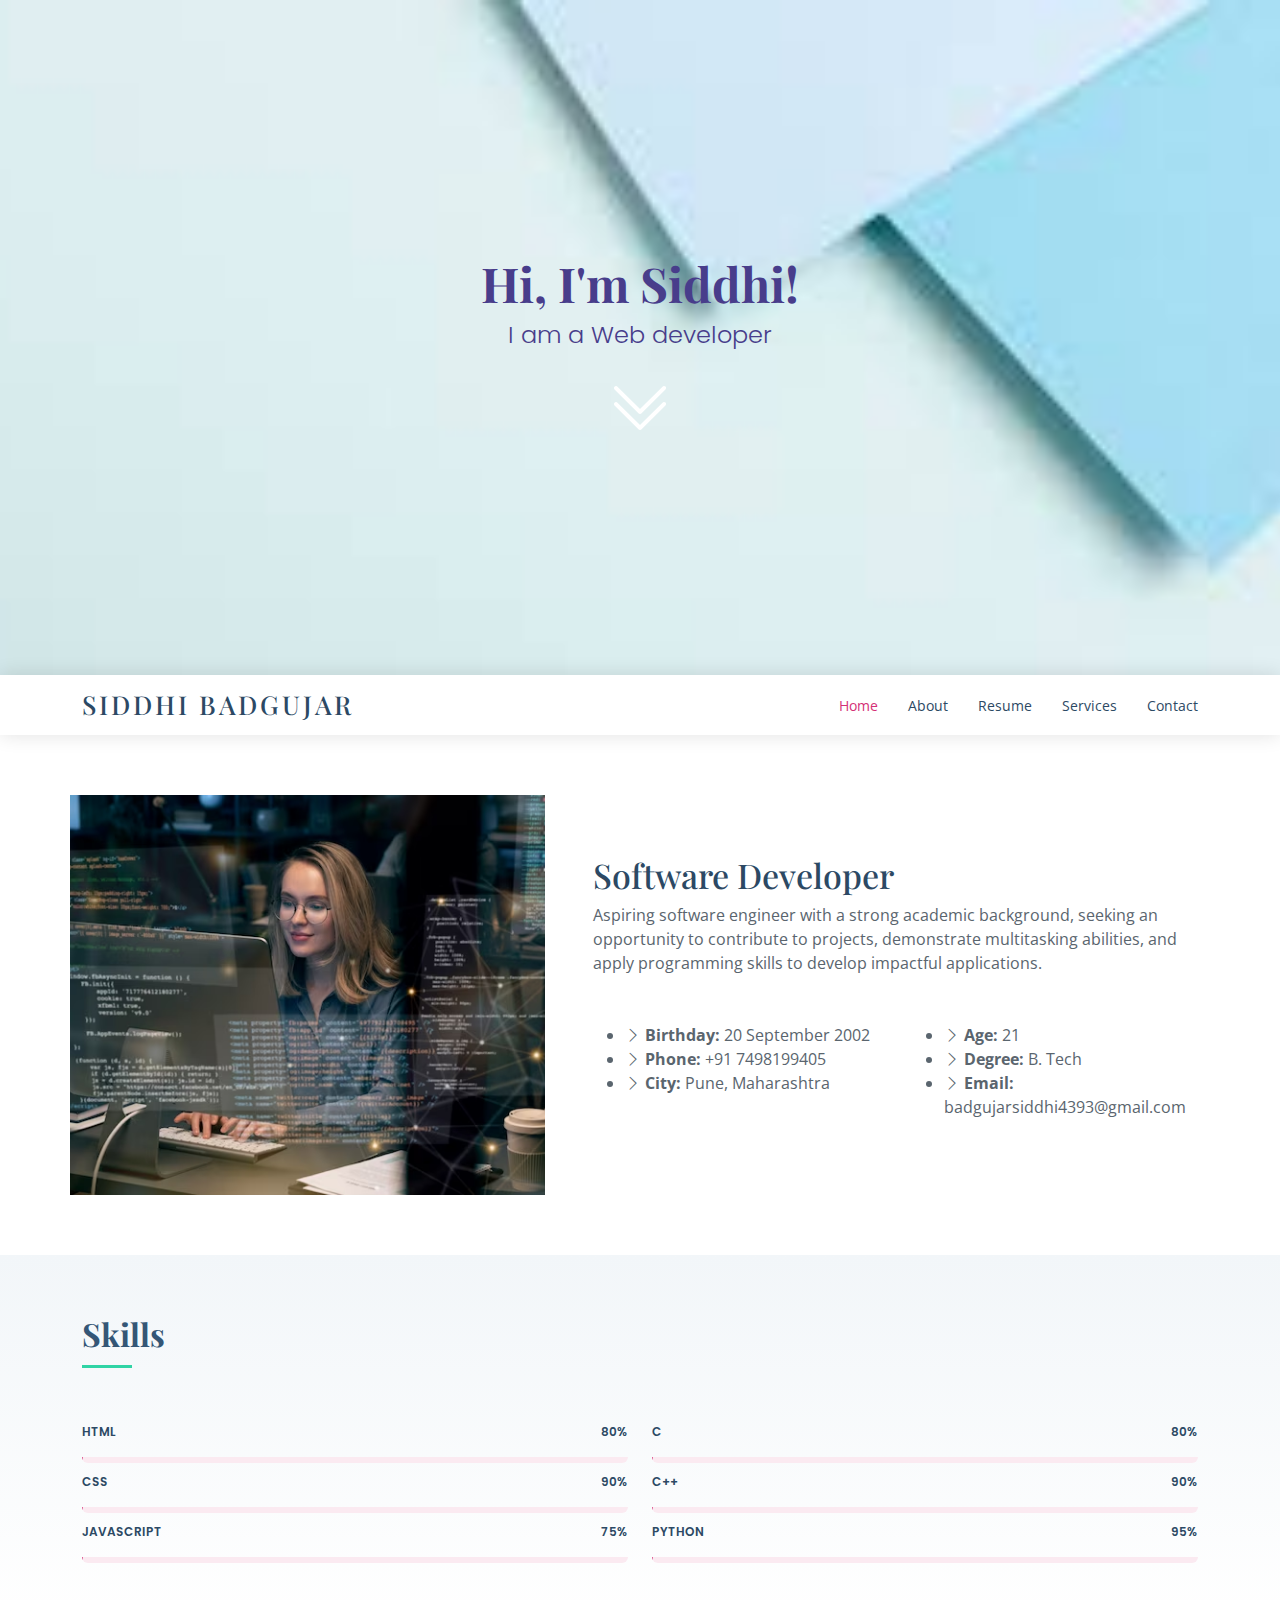
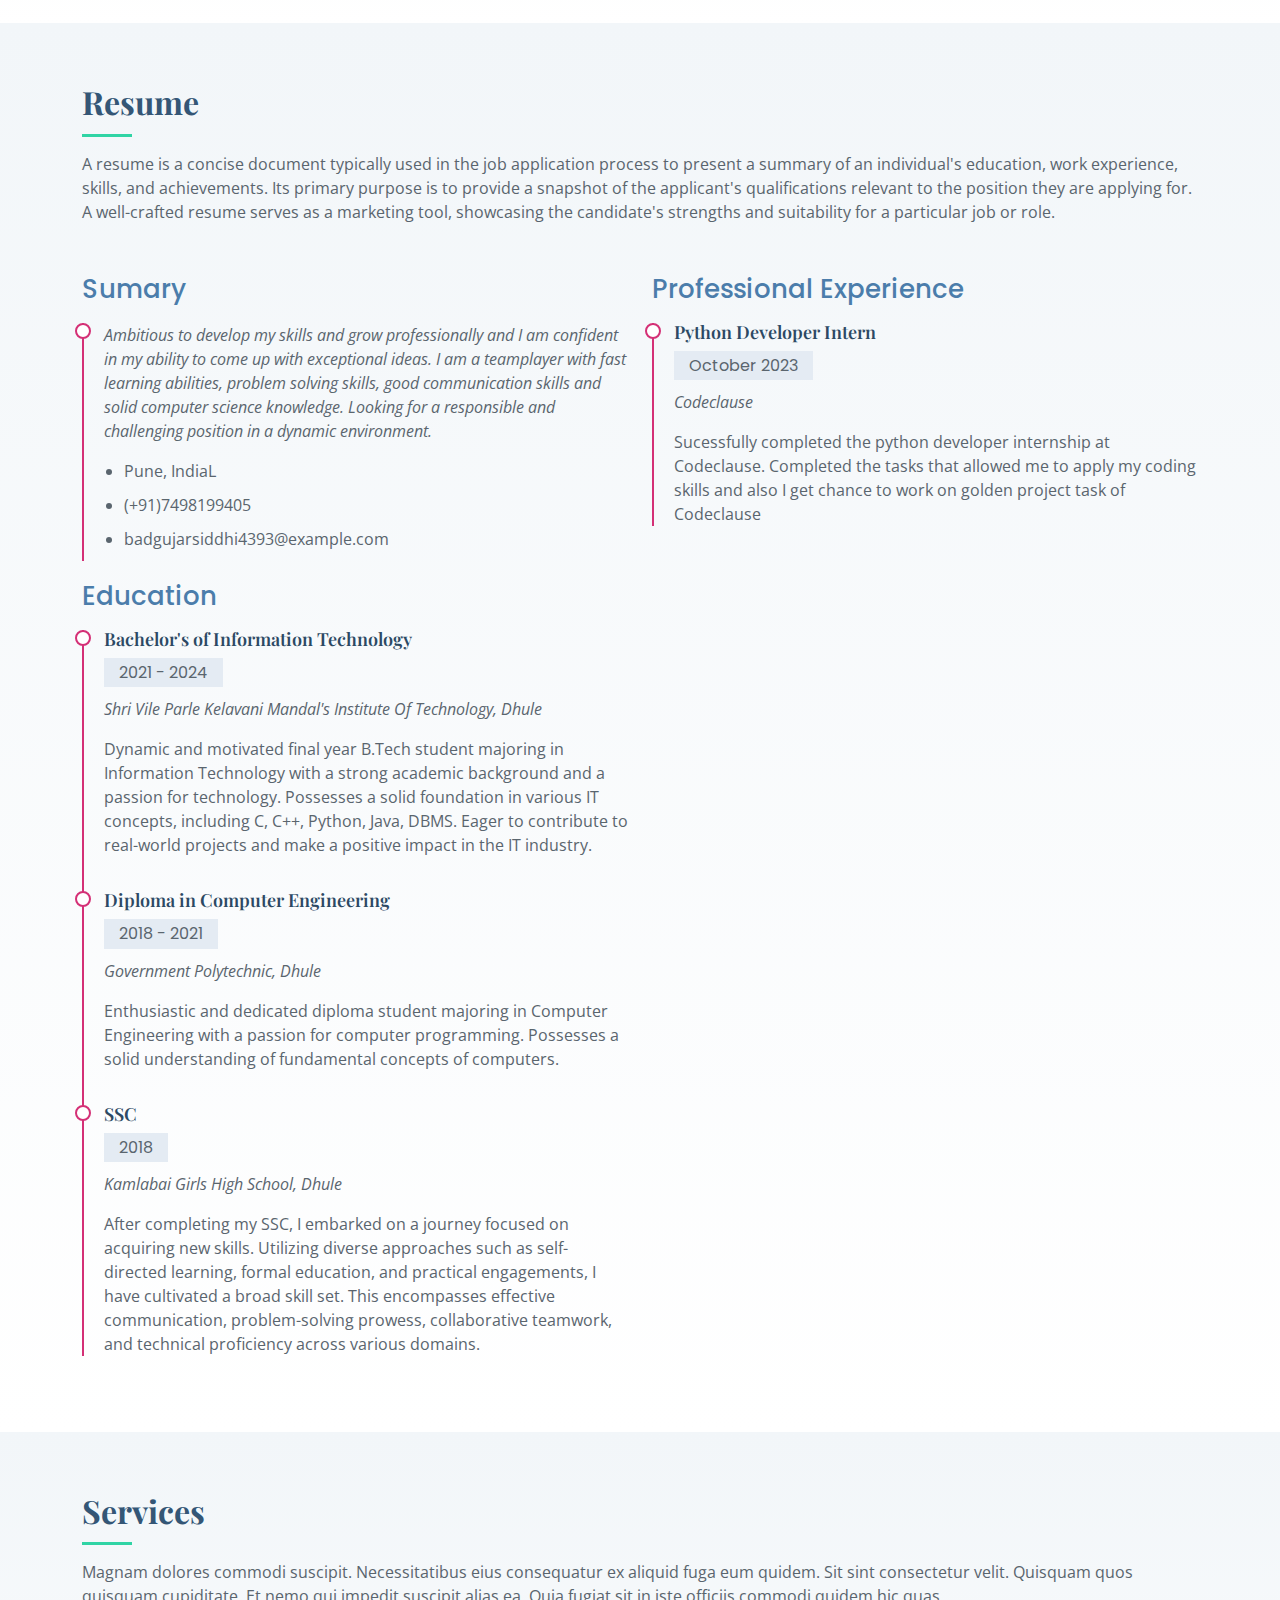
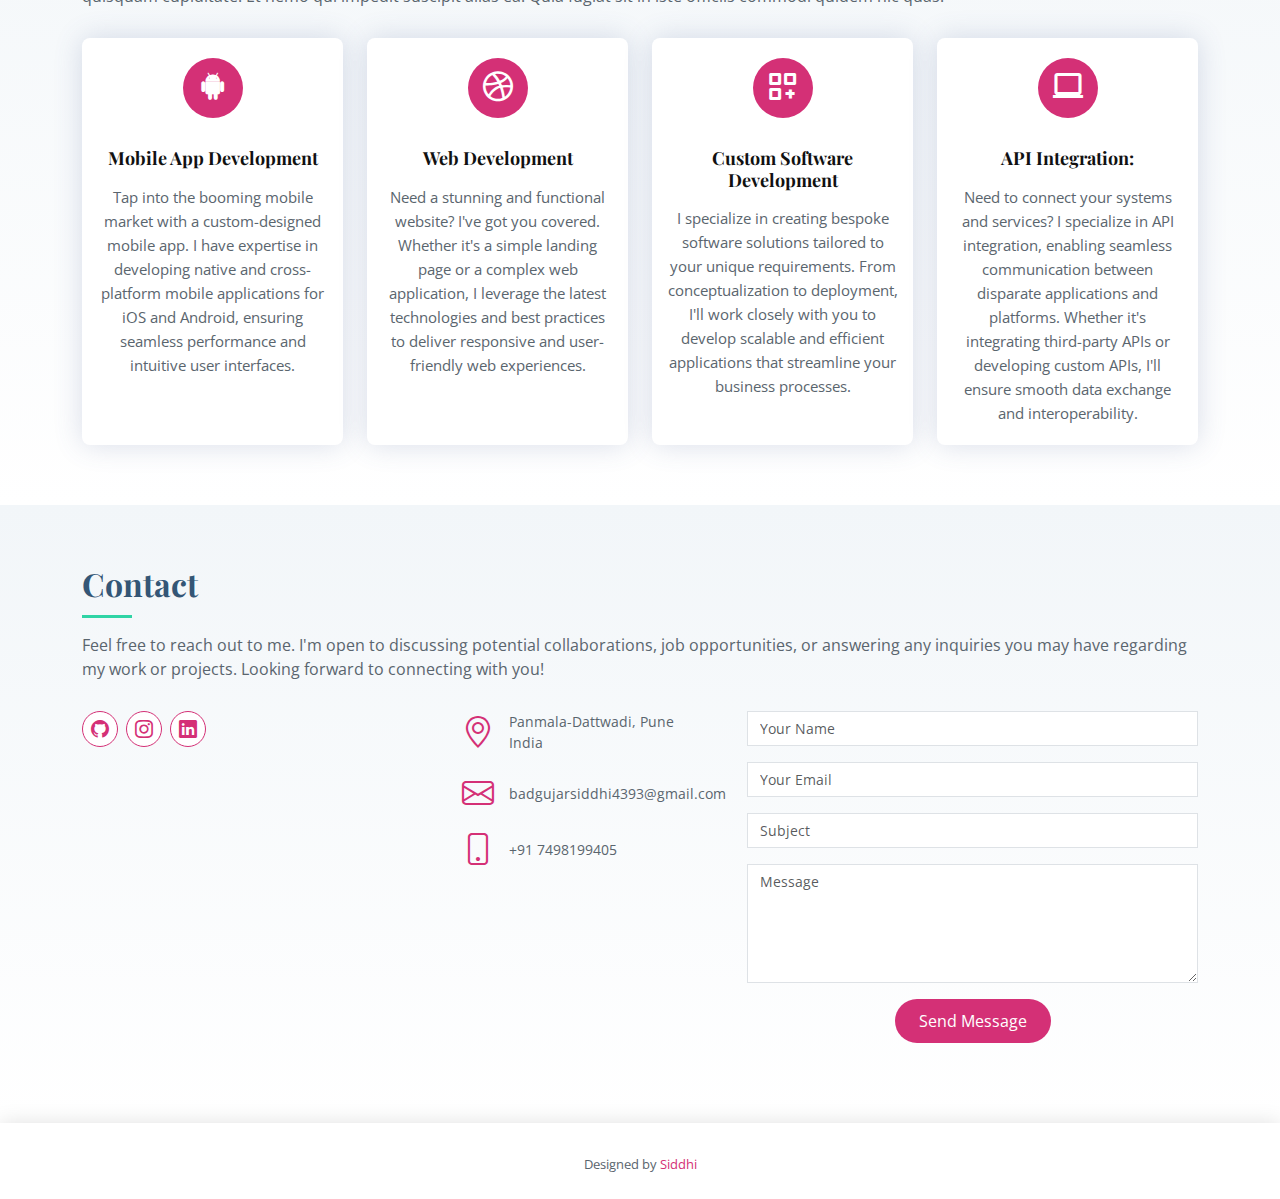
<file: index.html>
<!DOCTYPE html>
<html lang="en">

<head>
  <meta charset="utf-8">
  <meta content="width=device-width, initial-scale=1.0" name="viewport">

  <title>Lonely Bootstrap Template - Index</title>
  <meta content="" name="description">
  <meta content="" name="keywords">

  <!-- Favicons -->
  <link href="assets/img/favicon.png" rel="icon">
  <link href="assets/img/apple-touch-icon.png" rel="apple-touch-icon">

  <!-- Google Fonts -->
  <link href="https://fonts.googleapis.com/css?family=Open+Sans:300,300i,400,400i,600,600i,700,700i|Poppins:300,300i,400,400i,500,500i,600,600i,700,700i|Playfair+Display:400,400i,500,500i,600,600i,700,700i&subset=cyrillic" rel="stylesheet">

  <!-- Vendor CSS Files -->
  <link href="assets/vendor/bootstrap/css/bootstrap.min.css" rel="stylesheet">
  <link href="assets/vendor/bootstrap-icons/bootstrap-icons.css" rel="stylesheet">
  <link href="assets/vendor/boxicons/css/boxicons.min.css" rel="stylesheet">
  <link href="assets/vendor/glightbox/css/glightbox.min.css" rel="stylesheet">
  <link href="assets/vendor/swiper/swiper-bundle.min.css" rel="stylesheet">

  <!-- Template Main CSS File -->
  <link href="assets/css/style.css" rel="stylesheet">

  <!-- =======================================================
  * Template Name: Lonely
  * Template URL: https://bootstrapmade.com/free-html-bootstrap-template-lonely/
  * Updated: Mar 17 2024 with Bootstrap v5.3.3
  * Author: BootstrapMade.com
  * License: https://bootstrapmade.com/license/
  ======================================================== -->
</head>

<body bgcolor="pink">

  <!-- ======= Hero Section ======= -->
  <section id="hero" class="d-flex flex-column align-items-center justify-content-center">
    <h1>Hi, I'm Siddhi!</h1>
    <h2>I am a Web developer</h2>
    <a href="#about" class="btn-get-started scrollto"><i class="bi bi-chevron-double-down"></i></a>
  </section><!-- End Hero -->

  <!-- ======= Header ======= -->
  <header id="header" class="d-flex align-items-center">
    <div class="container d-flex align-items-center justify-content-between">

      <div class="logo">
        <h1><a href="index.html">Siddhi Badgujar</a></h1>
        <!-- Uncomment below if you prefer to use an image logo -->
        <!-- <a href="index.html"><img src="assets/img/logo.png" alt="" class="img-fluid"></a>-->
      </div>

      <nav id="navbar" class="navbar">
        <ul>
          <li><a class="nav-link scrollto active" href="#hero">Home</a></li>
          <li><a class="nav-link scrollto" href="#about">About</a></li>
          <li><a class="nav-link scrollto" href="#resume">Resume</a></li>
          <li><a class="nav-link scrollto" href="#services">Services</a></li>
      
        
         
          <li><a class="nav-link scrollto" href="#contact">Contact</a></li>
        </ul>
        <i class="bi bi-list mobile-nav-toggle"></i>
      </nav><!-- .navbar -->

    </div>
  </header><!-- End Header -->

  <main id="main">

    <!-- ======= About Section ======= -->
    <section id="about" class="about">
      <div class="container">

        <div class="row no-gutters">
          <div class="image col-xl-5 d-flex align-items-stretch justify-content-center justify-content-lg-start"></div>
          <div class="col-xl-7 ps-0 ps-lg-5 pe-lg-1 d-flex align-items-stretch">
            <div class="content d-flex flex-column justify-content-center">
              <h3>Software Developer</h3>
              <p>
                Aspiring software engineer with a strong academic background, seeking an opportunity to contribute to
                projects, demonstrate multitasking abilities, and apply programming skills to develop impactful applications.
              </p>
              
<br><br>
                
              <div class="row">
                <div class="col-lg-6">
                  <ul>
                    <li><i class="bi bi-chevron-right"></i> <strong>Birthday:</strong> <span>20 September 2002</span></li>
                    <li><i class="bi bi-chevron-right"></i> <strong>Phone:</strong> <span>+91 7498199405</span></li>
                    <li><i class="bi bi-chevron-right"></i> <strong>City:</strong> <span>Pune, Maharashtra</span></li>
                  </ul>
                </div>
                <div class="col-lg-6">
                  <ul>
                    <li><i class="bi bi-chevron-right"></i> <strong>Age:</strong> <span>21</span></li>
                    <li><i class="bi bi-chevron-right"></i> <strong>Degree:</strong> <span>B. Tech</span></li>
                    <li><i class="bi bi-chevron-right"></i> <strong>Email:</strong> <span>badgujarsiddhi4393@gmail.com</span></li>
                  </ul>
                </div>
              </div>
              
                </div>
              </div>
            </div><!-- End .content-->
          </div>
        </div>

      </div>
    </section><!-- End About Section -->

    <!-- ======= Skills Section ======= -->
    <section id="skills" class="skills section-bg">
      <div class="container">

        <div class="section-title">
          <h2>Skills</h2>
          <p></p>
        </div>

        <div class="row skills-content">

          <div class="col-lg-6">

            <div class="progress">
              <span class="skill">HTML <i class="val">80%</i></span>
              <div class="progress-bar-wrap">
                <div class="progress-bar" role="progressbar" aria-valuenow="80" aria-valuemin="0" aria-valuemax="100"></div>
              </div>
            </div>

            <div class="progress">
              <span class="skill">CSS <i class="val">90%</i></span>
              <div class="progress-bar-wrap">
                <div class="progress-bar" role="progressbar" aria-valuenow="90" aria-valuemin="0" aria-valuemax="100"></div>
              </div>
            </div>

            <div class="progress">
              <span class="skill">JavaScript <i class="val">75%</i></span>
              <div class="progress-bar-wrap">
                <div class="progress-bar" role="progressbar" aria-valuenow="75" aria-valuemin="0" aria-valuemax="100"></div>
              </div>
            </div>

          </div>

          <div class="col-lg-6">

            <div class="progress">
              <span class="skill">C <i class="val">80%</i></span>
              <div class="progress-bar-wrap">
                <div class="progress-bar" role="progressbar" aria-valuenow="80" aria-valuemin="0" aria-valuemax="100"></div>
              </div>
            </div>

            <div class="progress">
              <span class="skill">C++ <i class="val">90%</i></span>
              <div class="progress-bar-wrap">
                <div class="progress-bar" role="progressbar" aria-valuenow="90" aria-valuemin="0" aria-valuemax="100"></div>
              </div>
            </div>

            <div class="progress">
              <span class="skill">Python <i class="val">95%</i></span>
              <div class="progress-bar-wrap">
                <div class="progress-bar" role="progressbar" aria-valuenow="95" aria-valuemin="0" aria-valuemax="100"></div>
              </div>
            </div>


          </div>

        </div>

      </div>
    </section><!-- End Skills Section -->

    <!-- ======= Resume Section ======= -->
    <section id="resume" class="resume section-bg">
      <div class="container">

        <div class="section-title">
          <h2>Resume</h2>
          <p>
            A resume is a concise document typically used in the job application process to present a summary of an individual's education, work experience, skills, and achievements. Its primary purpose is to provide a snapshot of the applicant's qualifications relevant to the position they are applying for. A well-crafted resume serves as a marketing tool, showcasing the candidate's strengths and suitability for a particular job or role.</p>
        </div>

        <div class="row">
          <div class="col-lg-6">
            <h3 class="resume-title">Sumary</h3>
            <div class="resume-item pb-0">
              
              <p><em>Ambitious to develop my skills and grow professionally and I am confident in my ability to come up with exceptional
                ideas. I am a teamplayer with fast learning abilities, problem solving skills, good communication skills and solid
                computer science knowledge. Looking for a responsible and challenging position in a dynamic environment. </em></p>
              <p>
              <ul>
                <li>Pune, IndiaL</li>
                <li>(+91)7498199405</li>
                <li>badgujarsiddhi4393@example.com</li>
              </ul>
              </p>
            </div>

            <h3 class="resume-title">Education</h3>
            <div class="resume-item">
              <h4>Bachelor's of Information Technology </h4>
              <h5>2021 - 2024</h5>
              <p><em>Shri Vile Parle Kelavani Mandal's Institute Of Technology, Dhule</em></p>
              <p>Dynamic and motivated final year B.Tech student majoring in Information Technology with a strong academic background and a passion for technology. Possesses a solid foundation in various IT concepts, including C, C++, Python, Java, DBMS. Eager to contribute to real-world projects and make a positive impact in the IT industry.</p>
            </div>
            <div class="resume-item">
              <h4>Diploma in Computer Engineering</h4>
              <h5>2018 - 2021</h5>
              <p><em>Government Polytechnic, Dhule</em></p>
              <p>Enthusiastic and dedicated diploma student majoring in Computer Engineering with a passion for computer programming. Possesses a solid understanding of fundamental concepts of computers. </p>
            </div>
            <div class="resume-item">
              <h4>SSC </h4>
              <h5>2018</h5>
              <p><em>Kamlabai Girls High School, Dhule</em></p>
              <p>After completing my SSC, I embarked on a journey focused on acquiring new skills. Utilizing diverse approaches such as self-directed learning, formal education, and practical engagements, I have cultivated a broad skill set. This encompasses effective communication, problem-solving prowess, collaborative teamwork, and technical proficiency across various domains.</p>
            </div>
          </div>
          <div class="col-lg-6">
            <h3 class="resume-title">Professional Experience</h3>
            <div class="resume-item">
              <h4>Python Developer Intern </h4>
              <h5>October 2023</h5>
              <p><em>Codeclause</em></p>
              <p>
                Sucessfully completed the python developer internship
                at Codeclause. Completed the tasks that allowed me to
                apply my coding skills and also I get chance to work on
                golden project task of Codeclause
              </p>
            </div>
           
          </div>
        </div>

      </div>
    </section><!-- End Resume Section -->

    <!-- ======= Services Section ======= -->
    <section id="services" class="services section-bg">
      <div class="container">

        <div class="section-title">
          <h2>Services</h2>
          <p>Magnam dolores commodi suscipit. Necessitatibus eius consequatur ex aliquid fuga eum quidem. Sit sint consectetur velit. Quisquam quos quisquam cupiditate. Et nemo qui impedit suscipit alias ea. Quia fugiat sit in iste officiis commodi quidem hic quas.</p>
        </div>

        <div class="row">
          <div class="col-md-6 col-lg-3 d-flex align-items-stretch mb-5 mb-lg-0">
            <div class="icon-box">
              <div class="icon"><i class="bx bxl-android"></i></div>
              <h4 class="title"><a href="">Mobile App Development</a></h4>
              <p class="description">Tap into the booming mobile market with a custom-designed mobile app. I have expertise in developing native and cross-platform mobile applications for iOS and Android, ensuring seamless performance and intuitive user interfaces.</p>
            </div>
          </div>

          <div class="col-md-6 col-lg-3 d-flex align-items-stretch mb-5 mb-lg-0">
            <div class="icon-box">
              <div class="icon"><i class="bx bxl-dribbble"></i></div>
              <h4 class="title"><a href="">Web Development</a></h4>
              <p class="description"> Need a stunning and functional website? I've got you covered. Whether it's a simple landing page or a complex web application, I leverage the latest technologies and best practices to deliver responsive and user-friendly web experiences.</p>
            </div>
          </div>

          <div class="col-md-6 col-lg-3 d-flex align-items-stretch mb-5 mb-lg-0">
            <div class="icon-box">
              <div class="icon"><i class="bx bx-customize"></i></div>
              <h4 class="title"><a href="">Custom Software Development</a></h4>
              <p class="description">I specialize in creating bespoke software solutions tailored to your unique requirements. From conceptualization to deployment, I'll work closely with you to develop scalable and efficient applications that streamline your business processes.</p>
            </div>
          </div>

          <div class="col-md-6 col-lg-3 d-flex align-items-stretch mb-5 mb-lg-0">
            <div class="icon-box">
              <div class="icon"><i class="bx bx-laptop"></i></div>
              <h4 class="title"><a href="">API Integration: </a></h4>
              <p class="description">Need to connect your systems and services? I specialize in API integration, enabling seamless communication between disparate applications and platforms. Whether it's integrating third-party APIs or developing custom APIs, I'll ensure smooth data exchange and interoperability.

              </p>
            </div>
          </div>

        </div>

      </div>
    </section><!-- End Services Section -->



    <!-- ======= Contact Section ======= -->
    <section id="contact" class="contact section-bg">
      <div class="container">

        <div class="section-title">
          <h2>Contact</h2>
          <p>Feel free to reach out to me.   I'm open to discussing potential collaborations, job opportunities, or answering any inquiries you may have regarding my work or projects. Looking forward to connecting with you!</p>
        </div>

        <div class="row">

          <div class="col-lg-4 col-md-4">
            <div class="contact-about">
              <div class="social-links">
                <a href="https://github.com/SiddheshwariBadgujar" class="github"><i class="bi bi-github"></i></a>
                <a href="https://instagram.com/its_siddhi__20?igshid=ZDdkNTZiNTM=" class="instagram"><i class="bi bi-instagram"></i></a>
                <a href="https://www.linkedin.com/in/siddheshwari-badgujar-9839b222a" class="linkedin"><i class="bi bi-linkedin"></i></a>
              </div>
              <iframe src="https://www.google.com/maps/embed?pb=!1m18!1m12!1m3!1d3783.1439792088513!2d73.84917027416958!3d18.522394669120555!2m3!1f0!2f0!3f0!3m2!1i1024!2i768!4f13.1!3m3!1m2!1s0x3bc2bf145158a213%3A0x909de72fabe33eee!2sCRAVITA%20TECHNOLOGIES%20INDIA%20PRIVATE%20LIMITED!5e0!3m2!1sen!2sin!4v1711436495285!5m2!1sen!2sin" frameborder="0" style="border:0; width: 100%; height: 290px;" allowfullscreen=""></iframe>
            </div>
          </div>

          <div class="col-lg-3 col-md-4">
            <div class="info">
              <div class="d-flex align-items-center">
                <i class="bi bi-geo-alt"></i>
                <p>Panmala-Dattwadi, Pune<br>India</p>
              </div>

              <div class="d-flex align-items-center mt-4">
                <i class="bi bi-envelope"></i>
                <p>badgujarsiddhi4393@gmail.com</p>
              </div>

              <div class="d-flex align-items-center mt-4">
                <i class="bi bi-phone"></i>
                <p>+91 7498199405</p>
              </div>

            </div>
          </div>

          <div class="col-lg-5 col-md-8">
            <form action="forms/contact.php" method="post" role="form" class="php-email-form">
              <div class="form-group">
                <input type="text" name="name" class="form-control" id="name" placeholder="Your Name" required>
              </div>
              <div class="form-group mt-3">
                <input type="email" class="form-control" name="email" id="email" placeholder="Your Email" required>
              </div>
              <div class="form-group mt-3">
                <input type="text" class="form-control" name="subject" id="subject" placeholder="Subject" required>
              </div>
              <div class="form-group mt-3">
                <textarea class="form-control" name="message" rows="5" placeholder="Message" required></textarea>
              </div>
              <div class="my-3">
                <div class="loading">Loading</div>
                <div class="error-message"></div>
                <div class="sent-message">Your message has been sent. Thank you!</div>
              </div>
              <div class="text-center"><button type="submit">Send Message</button></div>
            </form>
          </div>

        </div>

      </div>
    </section><!-- End Contact Section -->

  </main><!-- End #main -->

  <!-- ======= Footer ======= -->
  <footer id="footer">
    <div class="container">
      
      <div class="credits">
        <!-- All the links in the footer should remain intact. -->
        <!-- You can delete the links only if you purchased the pro version. -->
        <!-- Licensing information: https://bootstrapmade.com/license/ -->
        <!-- Purchase the pro version with working PHP/AJAX contact form: https://bootstrapmade.com/free-html-bootstrap-template-lonely/ -->
        Designed by <a href="https://bootstrapmade.com/">Siddhi</a>
      </div>
    </div>
  </footer><!-- End  Footer -->

  <a href="#" class="back-to-top d-flex align-items-center justify-content-center"><i class="bi bi-arrow-up-short"></i></a>

  <!-- Vendor JS Files -->
  <script src="assets/vendor/purecounter/purecounter_vanilla.js"></script>
  <script src="assets/vendor/bootstrap/js/bootstrap.bundle.min.js"></script>
  <script src="assets/vendor/glightbox/js/glightbox.min.js"></script>
  <script src="assets/vendor/isotope-layout/isotope.pkgd.min.js"></script>
  <script src="assets/vendor/swiper/swiper-bundle.min.js"></script>
  <script src="assets/vendor/waypoints/noframework.waypoints.js"></script>
  <script src="assets/vendor/php-email-form/validate.js"></script>

  <!-- Template Main JS File -->
  <script src="assets/js/main.js"></script>

</body>

</html>
</file>
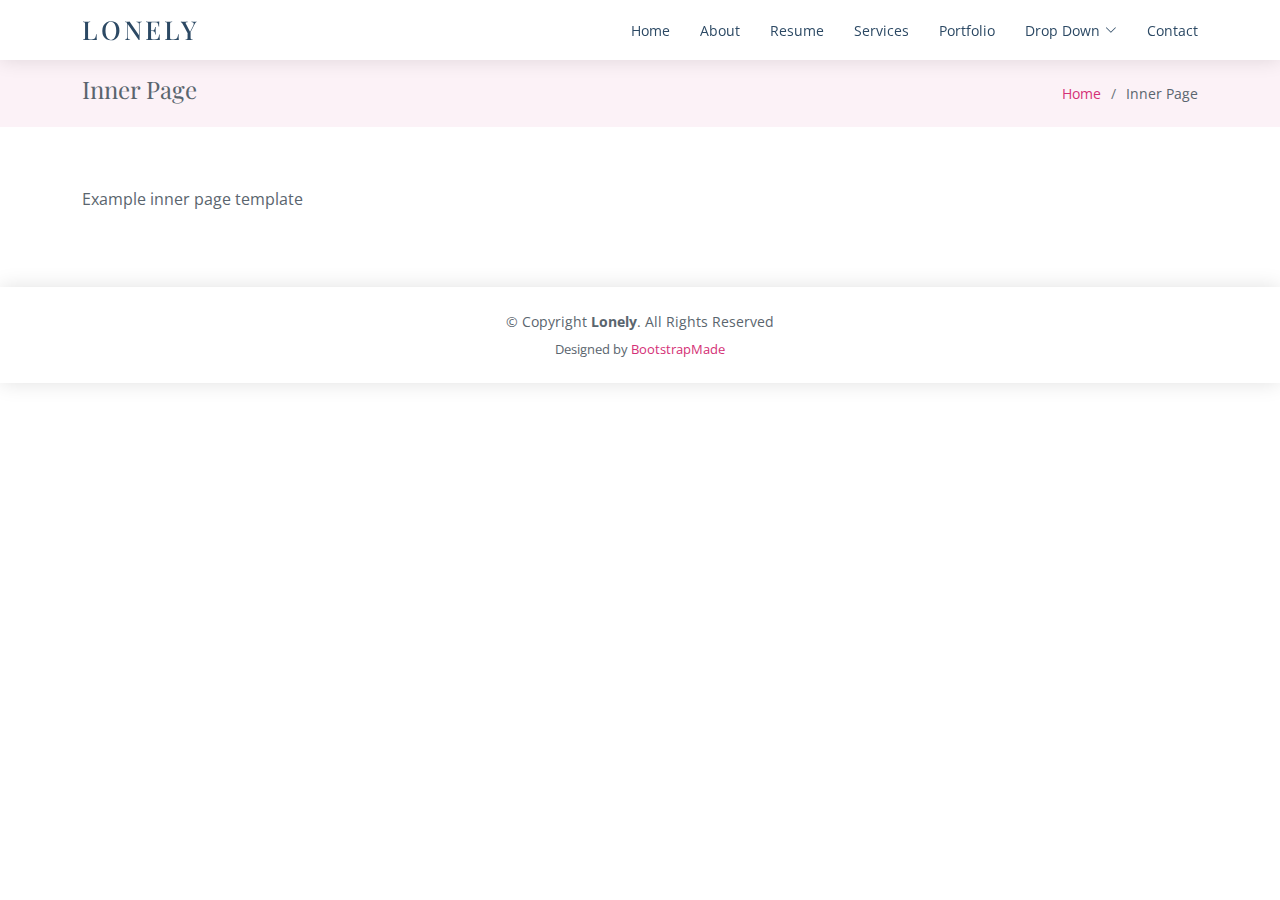
<file: inner-page.html>
<!DOCTYPE html>
<html lang="en">

<head>
  <meta charset="utf-8">
  <meta content="width=device-width, initial-scale=1.0" name="viewport">

  <title>Inner Page - Lonely Bootstrap Template</title>
  <meta content="" name="description">
  <meta content="" name="keywords">

  <!-- Favicons -->
  <link href="assets/img/favicon.png" rel="icon">
  <link href="assets/img/apple-touch-icon.png" rel="apple-touch-icon">

  <!-- Google Fonts -->
  <link href="https://fonts.googleapis.com/css?family=Open+Sans:300,300i,400,400i,600,600i,700,700i|Poppins:300,300i,400,400i,500,500i,600,600i,700,700i|Playfair+Display:400,400i,500,500i,600,600i,700,700i&subset=cyrillic" rel="stylesheet">

  <!-- Vendor CSS Files -->
  <link href="assets/vendor/bootstrap/css/bootstrap.min.css" rel="stylesheet">
  <link href="assets/vendor/bootstrap-icons/bootstrap-icons.css" rel="stylesheet">
  <link href="assets/vendor/boxicons/css/boxicons.min.css" rel="stylesheet">
  <link href="assets/vendor/glightbox/css/glightbox.min.css" rel="stylesheet">
  <link href="assets/vendor/swiper/swiper-bundle.min.css" rel="stylesheet">

  <!-- Template Main CSS File -->
  <link href="assets/css/style.css" rel="stylesheet">

  <!-- =======================================================
  * Template Name: Lonely
  * Template URL: https://bootstrapmade.com/free-html-bootstrap-template-lonely/
  * Updated: Mar 17 2024 with Bootstrap v5.3.3
  * Author: BootstrapMade.com
  * License: https://bootstrapmade.com/license/
  ======================================================== -->
</head>

<body>

  <!-- ======= Header ======= -->
  <header id="header" class="d-flex align-items-center">
    <div class="container d-flex align-items-center justify-content-between">

      <div class="logo">
        <h1><a href="index.html">Lonely</a></h1>
        <!-- Uncomment below if you prefer to use an image logo -->
        <!-- <a href="index.html"><img src="assets/img/logo.png" alt="" class="img-fluid"></a>-->
      </div>

      <nav id="navbar" class="navbar">
        <ul>
          <li><a class="nav-link scrollto " href="#hero">Home</a></li>
          <li><a class="nav-link scrollto" href="#about">About</a></li>
          <li><a class="nav-link scrollto" href="#resume">Resume</a></li>
          <li><a class="nav-link scrollto" href="#services">Services</a></li>
          <li><a class="nav-link scrollto" href="#portfolio">Portfolio</a></li>
          <li class="dropdown"><a href="#"><span>Drop Down</span> <i class="bi bi-chevron-down"></i></a>
            <ul>
              <li><a href="#">Drop Down 1</a></li>
              <li class="dropdown"><a href="#"><span>Deep Drop Down</span> <i class="bi bi-chevron-right"></i></a>
                <ul>
                  <li><a href="#">Deep Drop Down 1</a></li>
                  <li><a href="#">Deep Drop Down 2</a></li>
                  <li><a href="#">Deep Drop Down 3</a></li>
                  <li><a href="#">Deep Drop Down 4</a></li>
                  <li><a href="#">Deep Drop Down 5</a></li>
                </ul>
              </li>
              <li><a href="#">Drop Down 2</a></li>
              <li><a href="#">Drop Down 3</a></li>
              <li><a href="#">Drop Down 4</a></li>
            </ul>
          </li>
          <li><a class="nav-link scrollto" href="#contact">Contact</a></li>
        </ul>
        <i class="bi bi-list mobile-nav-toggle"></i>
      </nav><!-- .navbar -->

    </div>
  </header><!-- End Header -->

  <main id="main">

    <!-- ======= Breadcrumbs Section ======= -->
    <section class="breadcrumbs">
      <div class="container">

        <div class="d-flex justify-content-between align-items-center">
          <h2>Inner Page</h2>
          <ol>
            <li><a href="index.html">Home</a></li>
            <li>Inner Page</li>
          </ol>
        </div>

      </div>
    </section><!-- End Breadcrumbs Section -->

    <section class="inner-page">
      <div class="container">
        <p>
          Example inner page template
        </p>
      </div>
    </section>

  </main><!-- End #main -->

  <!-- ======= Footer ======= -->
  <footer id="footer">
    <div class="container">
      <div class="copyright">
        &copy; Copyright <strong><span>Lonely</span></strong>. All Rights Reserved
      </div>
      <div class="credits">
        <!-- All the links in the footer should remain intact. -->
        <!-- You can delete the links only if you purchased the pro version. -->
        <!-- Licensing information: https://bootstrapmade.com/license/ -->
        <!-- Purchase the pro version with working PHP/AJAX contact form: https://bootstrapmade.com/free-html-bootstrap-template-lonely/ -->
        Designed by <a href="https://bootstrapmade.com/">BootstrapMade</a>
      </div>
    </div>
  </footer><!-- End  Footer -->

  <a href="#" class="back-to-top d-flex align-items-center justify-content-center"><i class="bi bi-arrow-up-short"></i></a>

  <!-- Vendor JS Files -->
  <script src="assets/vendor/purecounter/purecounter_vanilla.js"></script>
  <script src="assets/vendor/bootstrap/js/bootstrap.bundle.min.js"></script>
  <script src="assets/vendor/glightbox/js/glightbox.min.js"></script>
  <script src="assets/vendor/isotope-layout/isotope.pkgd.min.js"></script>
  <script src="assets/vendor/swiper/swiper-bundle.min.js"></script>
  <script src="assets/vendor/waypoints/noframework.waypoints.js"></script>
  <script src="assets/vendor/php-email-form/validate.js"></script>

  <!-- Template Main JS File -->
  <script src="assets/js/main.js"></script>

</body>

</html>
</file>
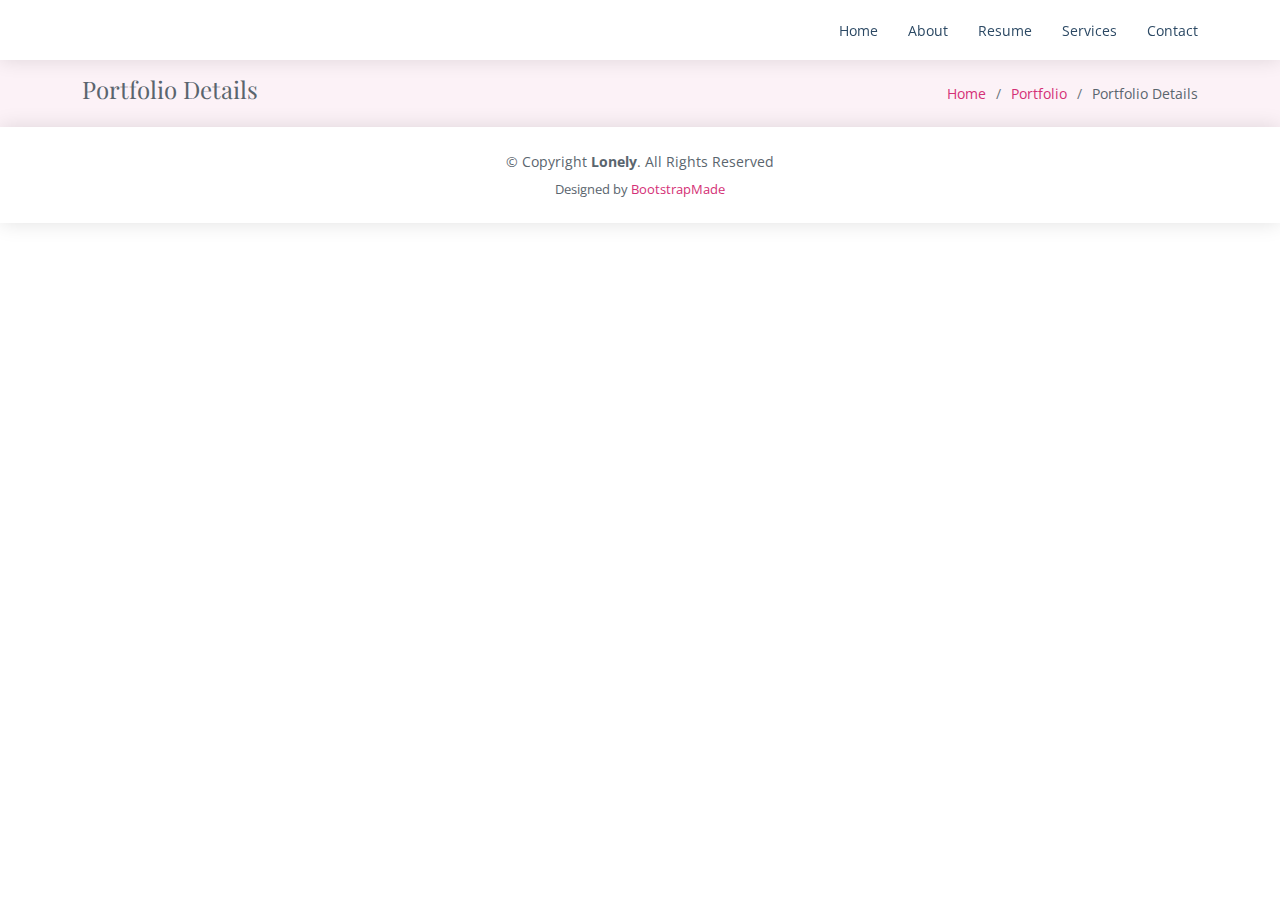
<file: portfolio-details.html>
<!DOCTYPE html>
<html lang="en">

<head>
  <meta charset="utf-8">
  <meta content="width=device-width, initial-scale=1.0" name="viewport">

  <title>Portfolio Details - Lonely Bootstrap Template</title>
  <meta content="" name="description">
  <meta content="" name="keywords">

  <!-- Favicons -->
  <link href="assets/img/favicon.png" rel="icon">
  <link href="assets/img/apple-touch-icon.png" rel="apple-touch-icon">

  <!-- Google Fonts -->
  <link href="https://fonts.googleapis.com/css?family=Open+Sans:300,300i,400,400i,600,600i,700,700i|Poppins:300,300i,400,400i,500,500i,600,600i,700,700i|Playfair+Display:400,400i,500,500i,600,600i,700,700i&subset=cyrillic" rel="stylesheet">

  <!-- Vendor CSS Files -->
  <link href="assets/vendor/bootstrap/css/bootstrap.min.css" rel="stylesheet">
  <link href="assets/vendor/bootstrap-icons/bootstrap-icons.css" rel="stylesheet">
  <link href="assets/vendor/boxicons/css/boxicons.min.css" rel="stylesheet">
  <link href="assets/vendor/glightbox/css/glightbox.min.css" rel="stylesheet">
  <link href="assets/vendor/swiper/swiper-bundle.min.css" rel="stylesheet">

  <!-- Template Main CSS File -->
  <link href="assets/css/style.css" rel="stylesheet">

  <!-- =======================================================
  * Template Name: Lonely
  * Template URL: https://bootstrapmade.com/free-html-bootstrap-template-lonely/
  * Updated: Mar 17 2024 with Bootstrap v5.3.3
  * Author: BootstrapMade.com
  * License: https://bootstrapmade.com/license/
  ======================================================== -->
</head>

<body>

  <!-- ======= Header ======= -->
  <header id="header" class="d-flex align-items-center">
    <div class="container d-flex align-items-center justify-content-between">

      <div class="logo">
        <h1><a href="index.html"></a></h1>
        <!-- Uncomment below if you prefer to use an image logo -->
        <!-- <a href="index.html"><img src="assets/img/logo.png" alt="" class="img-fluid"></a>-->
      </div>

      <nav id="navbar" class="navbar">
        <ul>
          <li><a class="nav-link scrollto " href="#hero">Home</a></li>
          <li><a class="nav-link scrollto" href="#about">About</a></li>
          <li><a class="nav-link scrollto" href="#resume">Resume</a></li>
          <li><a class="nav-link scrollto" href="#services">Services</a></li>
          <li><a class="nav-link scrollto" href="#portfolio">Contact</a></li>
          
            
        <i class="bi bi-list mobile-nav-toggle"></i>
      </nav><!-- .navbar -->

    </div>
  </header><!-- End Header -->

  <main id="main">

    <!-- ======= Breadcrumbs Section ======= -->
    <section class="breadcrumbs">
      <div class="container">

        <div class="d-flex justify-content-between align-items-center">
          <h2>Portfolio Details</h2>
          <ol>
            <li><a href="index.html">Home</a></li>
            <li><a href="portfolio.html">Portfolio</a></li>
            <li>Portfolio Details</li>
          </ol>
        </div>

      </div>
    </section><!-- Breadcrumbs Section -->

   

  </main><!-- End #main -->

  <!-- ======= Footer ======= -->
  <footer id="footer">
    <div class="container">
      <div class="copyright">
        &copy; Copyright <strong><span>Lonely</span></strong>. All Rights Reserved
      </div>
      <div class="credits">
        <!-- All the links in the footer should remain intact. -->
        <!-- You can delete the links only if you purchased the pro version. -->
        <!-- Licensing information: https://bootstrapmade.com/license/ -->
        <!-- Purchase the pro version with working PHP/AJAX contact form: https://bootstrapmade.com/free-html-bootstrap-template-lonely/ -->
        Designed by <a href="https://bootstrapmade.com/">BootstrapMade</a>
      </div>
    </div>
  </footer><!-- End  Footer -->

  <a href="#" class="back-to-top d-flex align-items-center justify-content-center"><i class="bi bi-arrow-up-short"></i></a>

  <!-- Vendor JS Files -->
  <script src="assets/vendor/purecounter/purecounter_vanilla.js"></script>
  <script src="assets/vendor/bootstrap/js/bootstrap.bundle.min.js"></script>
  <script src="assets/vendor/glightbox/js/glightbox.min.js"></script>
  <script src="assets/vendor/isotope-layout/isotope.pkgd.min.js"></script>
  <script src="assets/vendor/swiper/swiper-bundle.min.js"></script>
  <script src="assets/vendor/waypoints/noframework.waypoints.js"></script>
  <script src="assets/vendor/php-email-form/validate.js"></script>

  <!-- Template Main JS File -->
  <script src="assets/js/main.js"></script>

</body>

</html>
</file>
<file: assets/css/style.css>
/**
* Template Name: Lonely
* Template URL: https://bootstrapmade.com/free-html-bootstrap-template-lonely/
* Updated: Mar 17 2024 with Bootstrap v5.3.3
* Author: BootstrapMade.com
* License: https://bootstrapmade.com/license/
*/

/*--------------------------------------------------------------
# General
--------------------------------------------------------------*/
body {
  font-family: "Open Sans", sans-serif;
  color: #5a656e;
}

a {
  color: #d43076;
  text-decoration: none;
}

a:hover {
  color: #dd5a92;
  text-decoration: none;
}

h1,
h2,
h3,
h4,
h5,
h6 {
  font-family: "Playfair Display", serif;
}

/*--------------------------------------------------------------
# Back to top button
--------------------------------------------------------------*/
.back-to-top {
  position: fixed;
  visibility: hidden;
  opacity: 0;
  right: 15px;
  bottom: 15px;
  z-index: 9999;
  background: #d43076;
  width: 40px;
  height: 40px;
  border-radius: 50px;
  transition: all 0.4s;
}

.back-to-top i {
  font-size: 24px;
  color: #fff;
  line-height: 0;
}

.back-to-top:hover {
  background: #db528c;
  color: #fff;
}

.back-to-top.active {
  visibility: visible;
  opacity: 1;
}

/*--------------------------------------------------------------
# Header
--------------------------------------------------------------*/
#header {
  transition: all 0.5s;
  z-index: 997;
  transition: all 0.5s;
  height: 60px;
  background: #fff;
  box-shadow: 0px 0px 20px 0px rgba(0, 0, 0, 0.12);
}

#header .logo h1 {
  font-size: 26px;
  margin: 0;
  padding: 6px 0;
  line-height: 1;
  font-weight: 500;
  letter-spacing: 3px;
  text-transform: uppercase;
}

#header .logo h1 a,
#header .logo h1 a:hover {
  color: #2c4964;
  text-decoration: none;
}

#header .logo img {
  padding: 0;
  margin: 0;
  max-height: 40px;
}

.scrolled-offset {
  margin-top: 60px;
}

/*--------------------------------------------------------------
# Navigation Menu
--------------------------------------------------------------*/
/**
* Desktop Navigation 
*/
.navbar {
  padding: 0;
}

.navbar ul {
  margin: 0;
  padding: 0;
  display: flex;
  list-style: none;
  align-items: center;
}

.navbar li {
  position: relative;
}

.navbar a,
.navbar a:focus {
  display: flex;
  align-items: center;
  justify-content: space-between;
  padding: 10px 0 10px 30px;
  font-size: 14px;
  color: #2c4964;
  white-space: nowrap;
  transition: 0.3s;
}

.navbar a i,
.navbar a:focus i {
  font-size: 12px;
  line-height: 0;
  margin-left: 5px;
}

.navbar a:hover,
.navbar .active,
.navbar .active:focus,
.navbar li:hover>a {
  color: #d43076;
}

.navbar .dropdown ul {
  display: block;
  position: absolute;
  left: 14px;
  top: 100%;
  margin: 0;
  padding: 10px 0;
  z-index: 99;
  opacity: 0;
  visibility: hidden;
  background: #fff;
  box-shadow: 0px 0px 30px rgba(127, 137, 161, 0.25);
  transition: 0.3s;
  border-radius: 4px;
}

.navbar .dropdown ul li {
  min-width: 200px;
}

.navbar .dropdown ul a {
  padding: 10px 20px;
  text-transform: none;
}

.navbar .dropdown ul a i {
  font-size: 12px;
}

.navbar .dropdown ul a:hover,
.navbar .dropdown ul .active:hover,
.navbar .dropdown ul li:hover>a {
  color: #d43076;
}

.navbar .dropdown:hover>ul {
  opacity: 1;
  visibility: visible;
}

.navbar .dropdown .dropdown ul {
  top: 0;
  left: calc(100% - 30px);
  visibility: hidden;
}

.navbar .dropdown .dropdown:hover>ul {
  opacity: 1;
  top: 0;
  left: 100%;
  visibility: visible;
}

@media (max-width: 1366px) {
  .navbar .dropdown .dropdown ul {
    left: -90%;
  }

  .navbar .dropdown .dropdown:hover>ul {
    left: -100%;
  }
}

/**
* Mobile Navigation 
*/
.mobile-nav-toggle {
  color: #2c4964;
  font-size: 28px;
  cursor: pointer;
  display: none;
  line-height: 0;
  transition: 0.5s;
}

.mobile-nav-toggle.bi-x {
  color: #fff;
}

@media (max-width: 991px) {
  .mobile-nav-toggle {
    display: block;
  }

  .navbar ul {
    display: none;
  }
}

.navbar-mobile {
  position: fixed;
  overflow: hidden;
  top: 0;
  right: 0;
  left: 0;
  bottom: 0;
  background: rgba(13, 21, 29, 0.6);
  transition: 0.3s;
  z-index: 998;
}

.navbar-mobile .mobile-nav-toggle {
  position: absolute;
  top: 15px;
  right: 15px;
}

.navbar-mobile ul {
  display: block;
  position: absolute;
  top: 55px;
  right: 15px;
  bottom: 15px;
  left: 15px;
  padding: 10px 0;
  border-radius: 10px;
  background-color: #fff;
  overflow-y: auto;
  transition: 0.3s;
}

.navbar-mobile a,
.navbar-mobile a:focus {
  padding: 10px 20px;
  font-size: 15px;
  color: #2c4964;
}

.navbar-mobile a:hover,
.navbar-mobile .active,
.navbar-mobile li:hover>a {
  color: #d43076;
}

.navbar-mobile .getstarted,
.navbar-mobile .getstarted:focus {
  margin: 15px;
}

.navbar-mobile .dropdown ul {
  position: static;
  display: none;
  margin: 10px 20px;
  padding: 10px 0;
  z-index: 99;
  opacity: 1;
  visibility: visible;
  background: #fff;
  box-shadow: 0px 0px 30px rgba(127, 137, 161, 0.25);
}

.navbar-mobile .dropdown ul li {
  min-width: 200px;
}

.navbar-mobile .dropdown ul a {
  padding: 10px 20px;
}

.navbar-mobile .dropdown ul a i {
  font-size: 12px;
}

.navbar-mobile .dropdown ul a:hover,
.navbar-mobile .dropdown ul .active:hover,
.navbar-mobile .dropdown ul li:hover>a {
  color: #d43076;
}

.navbar-mobile .dropdown>.dropdown-active {
  display: block;
}

/*--------------------------------------------------------------
# Hero Section
--------------------------------------------------------------*/
#hero {
  width: 100%;
  height: 75vh;
  background: url("../img/bg.jpg") top center;
  background-size: cover;
  padding: 0 15px;
}

#hero h1 {
  margin: 0 0 10px 0;
  font-size: 48px;
  font-weight: 700;
  line-height: 56px;
  color: darkslateblue;
}

#hero h2 {
  color: darkslateblue;
  margin-bottom: 10px;
  font-size: 24px;
  font-weight: 300;
  font-family: "Poppins", sans-serif;
}

#hero .btn-get-started {
  font-size: 64px;
  transition: 0.5s;
  color: #fff;
  height: 60px;
}

#hero .btn-get-started:hover {
  padding-top: 10px;
  color: #d43076;
}

@media (min-width: 1024px) {
  #hero {
    background-attachment: fixed;
  }
}

@media (max-width: 768px) {
  #hero h1 {
    font-size: 28px;
    line-height: 36px;
  }

  #hero h2 {
    font-size: 18px;
    line-height: 24px;
    margin-bottom: 30px;
  }
}

/*--------------------------------------------------------------
# Sections General
--------------------------------------------------------------*/
section {
  padding: 60px 0;
}

.section-bg {
  background: linear-gradient(180deg, #f2f6f9 0%, #fff 100%);
}

.section-title {
  padding-bottom: 30px;
}

.section-title h2 {
  font-size: 32px;
  font-weight: bold;
  margin-bottom: 15px;
  padding-bottom: 15px;
  position: relative;
  color: #345676;
}

.section-title h2::after {
  content: "";
  position: absolute;
  display: block;
  width: 50px;
  height: 3px;
  background: #30d4a5;
  bottom: 0;
  left: 0;
}

.section-title p {
  margin-bottom: 0;
}

/*--------------------------------------------------------------
# Breadcrumbs
--------------------------------------------------------------*/
.breadcrumbs {
  padding: 15px 0;
  background-color: #fcf2f7;
  min-height: 40px;
}

.breadcrumbs h2 {
  font-size: 24px;
  font-weight: 300;
}

.breadcrumbs ol {
  display: flex;
  flex-wrap: wrap;
  list-style: none;
  padding: 0;
  margin: 0;
  font-size: 14px;
}

.breadcrumbs ol li+li {
  padding-left: 10px;
}

.breadcrumbs ol li+li::before {
  display: inline-block;
  padding-right: 10px;
  color: #6c757d;
  content: "/";
}

@media (max-width: 768px) {
  .breadcrumbs .d-flex {
    display: block !important;
  }

  .breadcrumbs ol {
    display: block;
  }

  .breadcrumbs ol li {
    display: inline-block;
  }
}

/*--------------------------------------------------------------
# About
--------------------------------------------------------------*/
.about .content {
  padding: 30px 0;
}

.about .content h3 {
  font-weight: 500;
  font-size: 34px;
  color: #2c4964;
}

.about .content p {
  margin-bottom: 0;
}

.about .content .count-box {
  padding: 20px 0;
  width: 100%;
}

.about .content .count-box i {
  display: block;
  font-size: 36px;
  color: #eeafca;
  float: left;
  line-height: 0;
}

.about .content .count-box span {
  font-size: 36px;
  line-height: 20px;
  display: block;
  font-weight: 700;
  color: #2c4964;
  margin-left: 50px;
  font-family: "Playfair Display", serif;
}

.about .content .count-box p {
  padding: 15px 0 0 0;
  margin: 0 0 0 50px;
  font-family: "Playfair Display", serif;
  font-size: 14px;
  color: #437099;
}

.about .content .count-box a {
  font-weight: 600;
  display: block;
  margin-top: 20px;
  color: #437099;
  font-size: 15px;
  font-family: "Poppins", sans-serif;
  transition: ease-in-out 0.3s;
}

.about .content .count-box a:hover {
  color: #6b96be;
}

.about .image {
  background: url("../img/me.jpg") center center no-repeat;
  background-size: cover;
  min-height: 400px;
}

@media (max-width: 991px) {
  .about .image {
    text-align: center;
  }

  .about .image img {
    max-width: 80%;
  }
}

@media (max-width: 667px) {
  .about .image img {
    max-width: 100%;
  }
}

/*--------------------------------------------------------------
# Skills
--------------------------------------------------------------*/
.skills .progress {
  height: 50px;
  display: block;
  background: none;
}

.skills .progress .skill {
  padding: 10px 0;
  margin: 0 0 6px 0;
  text-transform: uppercase;
  display: block;
  font-weight: 600;
  font-family: "Poppins", sans-serif;
  color: #2c4964;
}

.skills .progress .skill .val {
  float: right;
  font-style: normal;
}

.skills .progress-bar-wrap {
  background: #fbeaf1;
}

.skills .progress-bar {
  width: 1px;
  height: 10px;
  transition: 0.9s;
  background-color: #dd5a92;
}

/*--------------------------------------------------------------
# Resume
--------------------------------------------------------------*/
.resume .resume-title {
  font-size: 26px;
  font-weight: 500;
  margin-top: 20px;
  margin-bottom: 20px;
  color: #4b7dab;
  font-family: "Poppins", sans-serif;
}

.resume .resume-item {
  padding: 0 0 20px 20px;
  margin-top: -2px;
  border-left: 2px solid #d43076;
  position: relative;
}

.resume .resume-item h4 {
  line-height: 18px;
  font-size: 18px;
  font-weight: 600;
  color: #2c4964;
  margin-bottom: 10px;
}

.resume .resume-item h5 {
  font-size: 16px;
  background: #e4ebf3;
  padding: 5px 15px;
  display: inline-block;
  font-weight: 400;
  margin-bottom: 10px;
  font-family: "Poppins", sans-serif;
}

.resume .resume-item ul {
  padding-left: 20px;
}

.resume .resume-item ul li {
  padding-bottom: 10px;
}

.resume .resume-item:last-child {
  padding-bottom: 0;
}

.resume .resume-item::before {
  content: "";
  position: absolute;
  width: 16px;
  height: 16px;
  border-radius: 50px;
  left: -9px;
  top: 0;
  background: #fff;
  border: 2px solid #d43076;
}

/*--------------------------------------------------------------
# Services
--------------------------------------------------------------*/
.services .icon-box {
  padding: 20px 15px;
  position: relative;
  overflow: hidden;
  background: #fff;
  box-shadow: 0 0 29px 0 rgba(68, 88, 144, 0.2);
  transition: all 0.3s ease-in-out;
  border-radius: 8px;
  text-align: center;
  z-index: 1;
}

.services .icon-box::before {
  content: "";
  position: absolute;
  top: 0;
  left: 0;
  right: 0;
  height: 0;
  transition: ease-in-out 0.3s;
  z-index: -1;
}

.services .icon-box:hover::before {
  background: #d43076;
  height: 100%;
  border-radius: 0px;
}

.services .icon {
  margin: 0 auto 30px auto;
  padding-top: 10px;
  display: inline-block;
  text-align: center;
  border-radius: 50%;
  width: 60px;
  height: 60px;
  background: #d43076;
  transition: all 0.3s ease-in-out;
}

.services .icon i {
  font-size: 36px;
  line-height: 1;
  color: #fff;
}

.services .title {
  font-weight: 700;
  margin-bottom: 15px;
  font-size: 18px;
}

.services .title a {
  color: #111;
}

.services .description {
  font-size: 15px;
  line-height: 24px;
  margin-bottom: 0;
}

.services .icon-box:hover .title a,
.services .icon-box:hover .description {
  color: #fff;
}

.services .icon-box:hover .icon {
  background: #fff;
}

.services .icon-box:hover .icon i {
  color: #d43076;
}

@media (max-width: 768px) {
  .services .icon-box::before {
    bottom: 60%;
  }
}

/*--------------------------------------------------------------
# Portfolio
--------------------------------------------------------------*/
.portfolio .portfolio-item {
  margin-bottom: 30px;
}

.portfolio #portfolio-flters {
  padding: 0;
  margin: 0 auto 35px auto;
  list-style: none;
  text-align: center;
  background: #fff;
  border-radius: 50px;
  padding: 2px 15px;
  box-shadow: 0px 2px 15px rgba(0, 0, 0, 0.08);
}

.portfolio #portfolio-flters li {
  cursor: pointer;
  display: inline-block;
  padding: 10px 15px 8px 15px;
  font-size: 14px;
  font-weight: 600;
  line-height: 1;
  text-transform: uppercase;
  color: #5a656e;
  margin-bottom: 5px;
  transition: all 0.3s ease-in-out;
}

.portfolio #portfolio-flters li:hover,
.portfolio #portfolio-flters li.filter-active {
  color: #d43076;
}

.portfolio #portfolio-flters li:last-child {
  margin-right: 0;
}

.portfolio .portfolio-wrap {
  transition: 0.3s;
  position: relative;
  overflow: hidden;
  z-index: 1;
}

.portfolio .portfolio-wrap::before {
  content: "";
  background: rgba(44, 73, 100, 0.6);
  position: absolute;
  left: 30px;
  right: 30px;
  top: 30px;
  bottom: 30px;
  transition: all ease-in-out 0.3s;
  z-index: 2;
  opacity: 0;
}

.portfolio .portfolio-wrap .portfolio-info {
  opacity: 0;
  position: absolute;
  top: 10%;
  left: 0;
  right: 0;
  text-align: center;
  z-index: 3;
  transition: all ease-in-out 0.3s;
}

.portfolio .portfolio-wrap .portfolio-info h4 {
  font-size: 20px;
  color: #fff;
  font-weight: 600;
}

.portfolio .portfolio-wrap .portfolio-info p {
  color: #ffffff;
  font-size: 14px;
  text-transform: uppercase;
}

.portfolio .portfolio-wrap .portfolio-links {
  opacity: 0;
  left: 0;
  right: 0;
  bottom: 10%;
  text-align: center;
  z-index: 3;
  position: absolute;
  transition: all ease-in-out 0.3s;
}

.portfolio .portfolio-wrap .portfolio-links a {
  color: #fff;
  margin: 0 2px;
  font-size: 28px;
  display: inline-block;
  transition: 0.3s;
}

.portfolio .portfolio-wrap .portfolio-links a:hover {
  color: #e684ae;
}

.portfolio .portfolio-wrap:hover::before {
  top: 0;
  left: 0;
  right: 0;
  bottom: 0;
  opacity: 1;
}

.portfolio .portfolio-wrap:hover .portfolio-info {
  opacity: 1;
  top: calc(50% - 48px);
}

.portfolio .portfolio-wrap:hover .portfolio-links {
  opacity: 1;
  bottom: calc(50% - 50px);
}

/*--------------------------------------------------------------
# Portfolio Details
--------------------------------------------------------------*/
.portfolio-details {
  padding-top: 40px;
}

.portfolio-details .portfolio-details-slider img {
  width: 100%;
}

.portfolio-details .portfolio-details-slider .swiper-pagination {
  margin-top: 20px;
  position: relative;
}

.portfolio-details .portfolio-details-slider .swiper-pagination .swiper-pagination-bullet {
  width: 12px;
  height: 12px;
  background-color: #fff;
  opacity: 1;
  border: 1px solid #d43076;
}

.portfolio-details .portfolio-details-slider .swiper-pagination .swiper-pagination-bullet-active {
  background-color: #d43076;
}

.portfolio-details .portfolio-info {
  padding: 30px;
  box-shadow: 0px 0 30px rgba(44, 73, 100, 0.08);
}

.portfolio-details .portfolio-info h3 {
  font-size: 22px;
  font-weight: 700;
  margin-bottom: 20px;
  padding-bottom: 20px;
  border-bottom: 1px solid #eee;
}

.portfolio-details .portfolio-info ul {
  list-style: none;
  padding: 0;
  font-size: 15px;
}

.portfolio-details .portfolio-info ul li+li {
  margin-top: 10px;
}

.portfolio-details .portfolio-description {
  padding-top: 30px;
}

.portfolio-details .portfolio-description h2 {
  font-size: 26px;
  font-weight: 700;
  margin-bottom: 20px;
}

.portfolio-details .portfolio-description p {
  padding: 0;
}

/*--------------------------------------------------------------
# Testimonials
--------------------------------------------------------------*/
.testimonials .testimonials-carousel,
.testimonials .testimonials-slider {
  overflow: hidden;
}

.testimonials .testimonial-item {
  box-sizing: content-box;
  min-height: 320px;
}

.testimonials .testimonial-item .testimonial-img {
  width: 90px;
  border-radius: 50%;
  margin: -40px 0 0 40px;
  position: relative;
  z-index: 2;
  border: 6px solid #fff;
  box-shadow: 0px 5px 15px rgba(0, 0, 0, 0.1);
}

.testimonials .testimonial-item h3 {
  font-size: 18px;
  font-weight: bold;
  margin: 10px 0 5px 45px;
  color: #2c4964;
}

.testimonials .testimonial-item h4 {
  font-size: 14px;
  color: #6b96be;
  margin: 0 0 0 45px;
}

.testimonials .testimonial-item .quote-icon-left,
.testimonials .testimonial-item .quote-icon-right {
  color: #f7d9e6;
  font-size: 26px;
}

.testimonials .testimonial-item .quote-icon-left {
  display: inline-block;
  left: -5px;
  position: relative;
}

.testimonials .testimonial-item .quote-icon-right {
  display: inline-block;
  right: -5px;
  position: relative;
  top: 10px;
}

.testimonials .testimonial-item p {
  font-style: italic;
  margin: 0 15px 0 15px;
  padding: 20px 20px 60px 20px;
  background: #fff;
  position: relative;
  border-radius: 6px;
  position: relative;
  z-index: 1;
  box-shadow: 0px 2px 15px rgba(0, 0, 0, 0.1);
}

.testimonials .swiper-pagination {
  margin-top: 20px;
  position: relative;
}

.testimonials .swiper-pagination .swiper-pagination-bullet {
  width: 12px;
  height: 12px;
  background-color: #fff;
  opacity: 1;
  border: 1px solid #d43076;
}

.testimonials .swiper-pagination .swiper-pagination-bullet-active {
  background-color: #d43076;
}

@media (max-width: 767px) {
  .testimonials {
    margin: 30px 10px;
  }
}

/*--------------------------------------------------------------
# Contact
--------------------------------------------------------------*/
.contact .contact-about h3 {
  font-size: 36px;
  margin: 0 0 10px 0;
  padding: 0;
  line-height: 1;
  font-weight: 300;
  letter-spacing: 3px;
  text-transform: uppercase;
  color: #d43076;
}

.contact .contact-about p {
  font-size: 14px;
  line-height: 24px;
  font-family: "Playfair Display", serif;
  color: #3c6387;
}

.contact .social-links {
  padding-bottom: 20px;
}

.contact .social-links a {
  font-size: 18px;
  display: inline-block;
  background: #fff;
  color: #d43076;
  line-height: 0;
  padding: 8px 0;
  margin-right: 4px;
  border-radius: 50%;
  text-align: center;
  width: 36px;
  height: 36px;
  transition: 0.3s;
  border: 1px solid #d43076;
}

.contact .social-links a:hover {
  background: #d43076;
  color: #fff;
}

.contact .info {
  color: #5a656e;
}

.contact .info i {
  font-size: 32px;
  color: #d43076;
  line-height: 0;
  margin-right: 15px;
}

.contact .info p {
  font-size: 14px;
  margin: 0;
}

.contact .php-email-form .error-message {
  display: none;
  color: #fff;
  background: #ed3c0d;
  text-align: left;
  padding: 15px;
  font-weight: 600;
}

.contact .php-email-form .error-message br+br {
  margin-top: 25px;
}

.contact .php-email-form .sent-message {
  display: none;
  color: #fff;
  background: #18d26e;
  text-align: center;
  padding: 15px;
  font-weight: 600;
}

.contact .php-email-form .loading {
  display: none;
  background: #fff;
  text-align: center;
  padding: 15px;
}

.contact .php-email-form .loading:before {
  content: "";
  display: inline-block;
  border-radius: 50%;
  width: 24px;
  height: 24px;
  margin: 0 10px -6px 0;
  border: 3px solid #18d26e;
  border-top-color: #eee;
  animation: animate-loading 1s linear infinite;
}

.contact .php-email-form input,
.contact .php-email-form textarea {
  border-radius: 0;
  box-shadow: none;
  font-size: 14px;
}

.contact .php-email-form input:focus,
.contact .php-email-form textarea:focus {
  border-color: #d43076;
}

.contact .php-email-form button[type=submit] {
  background: #d43076;
  border: 0;
  padding: 10px 24px;
  color: #fff;
  transition: 0.4s;
  border-radius: 50px;
}

.contact .php-email-form button[type=submit]:hover {
  background: #dd5a92;
}

@keyframes animate-loading {
  0% {
    transform: rotate(0deg);
  }

  100% {
    transform: rotate(360deg);
  }
}

/*--------------------------------------------------------------
# Footer
--------------------------------------------------------------*/
#footer {
  background: #fff;
  padding: 24px 0;
  font-size: 14px;
  box-shadow: 0px 0 20px 0 rgba(0, 0, 0, 0.12);
}

#footer .copyright {
  text-align: center;
}

#footer .credits {
  padding-top: 8px;
  text-align: center;
  font-size: 13px;
}
</file>
